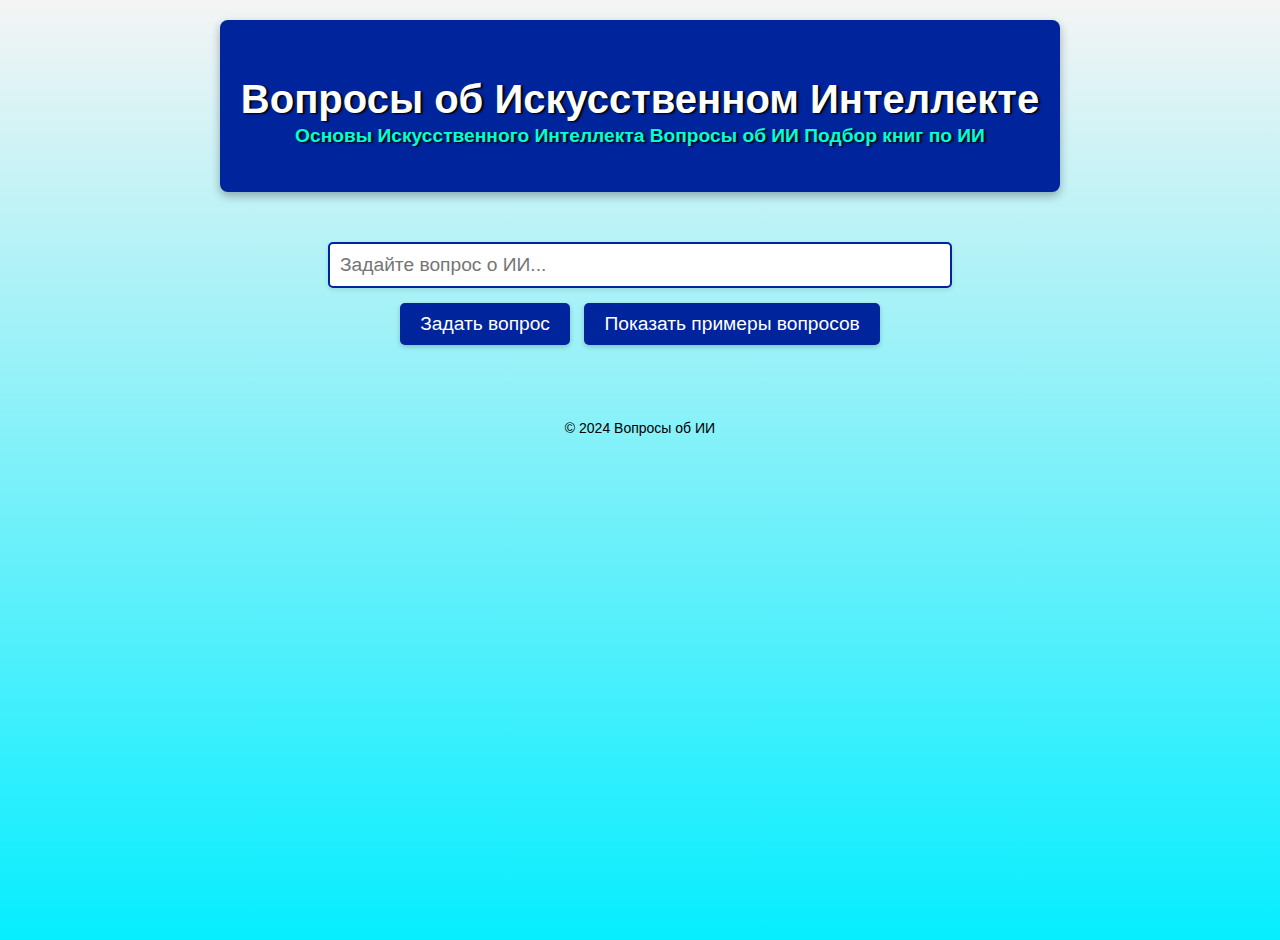
<file: page3.html>
<!DOCTYPE html>
<html lang="ru">
<head>
    <meta charset="UTF-8">
    <meta name="viewport" content="width=device-width, initial-scale=1.0">
    <title>Вопросы об ИИ</title>
    <link rel="stylesheet" href="CSS/style-page3.css">
    <script src="Java/JavaScriptspage3.js" defer></script>
</head>
<body>
    <header>
        <h1>Вопросы об Искусственном Интеллекте</h1>
        <div class="nav-head">
            <nav>
                <a href="page1.html" target="_blank"><b>Основы Искусственного Интеллекта</b></a>
                <a href="page3.html" target="_blank"><b>Вопросы об ИИ</b></a>
                <a href="page2.html" target="_blank"><b>Подбор книг по ИИ</b></a>
            </nav>
        </div>
    </header>

    <main>
        <section id="qa-section">
            <input type="text" id="user-question" placeholder="Задайте вопрос о ИИ...">
            <button onclick="askQuestion()">Задать вопрос</button>
            <button onclick="showExamples()">Показать примеры вопросов</button>
            <p id="ai-response"></p>
        </section>
    </main>

    <!-- Блок с примерами вопросов, скрыт по умолчанию -->
    <div class="block-S" id="blockS" style="display: none;">
        <section id="section4">
            <h2 id="text-border">Примеры вопросов</h2>
            <ol>
                <li>Что такое ИИ?</li>
                <li>Расскажи о машинном обучении.</li>
                <li>Что такое глубокое обучение?</li>
                <li>Как работает обработка естественного языка?</li>
                <li>Объясни компьютерное зрение.</li>
            </ol>
            <button onclick="closeExamples()">Закрыть</button> <!-- Кнопка закрытия -->
        </section>
    </div>

    <footer>
        <p>&copy; 2024 Вопросы об ИИ</p>
    </footer>
</body>
</html>
</file>
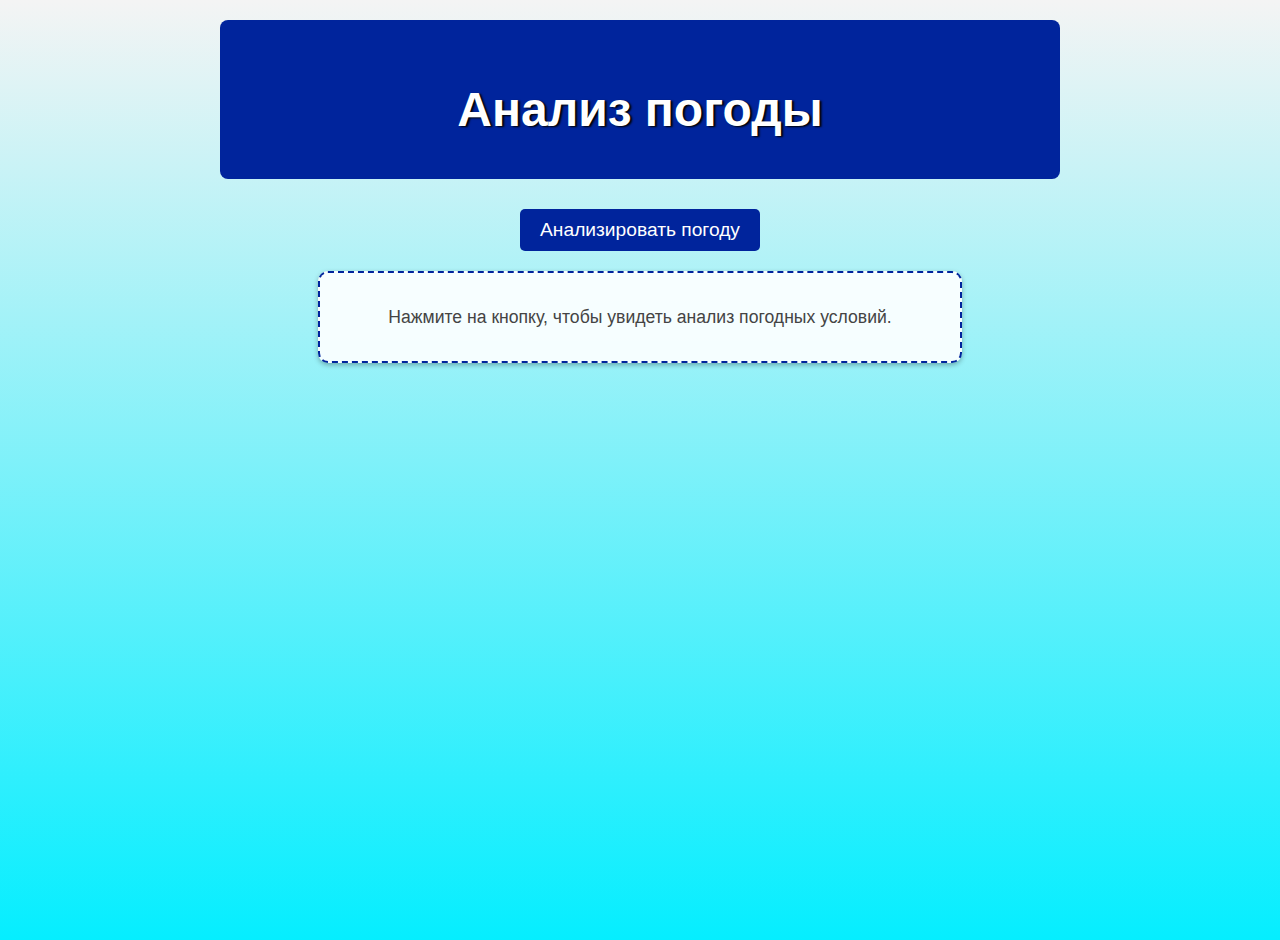
<file: page4.html>
<!DOCTYPE html>
<html lang="ru">
<head>
    <meta charset="UTF-8">
    <meta name="viewport" content="width=device-width, initial-scale=1.0">
    <title>Анализ погоды</title>
    <link rel="stylesheet" href="CSS/style-page4.css">
</head>
<body>
    <header>
        <h1>Анализ погоды</h1>
    </header>

    <button id="analyzeBtn">Анализировать погоду</button>

    <div id="weatherData">
        <p>Нажмите на кнопку, чтобы увидеть анализ погодных условий.</p>
    </div>

    <script src="Java/JavaScriptspage4.js"></script>
</body>
</html>
</file>
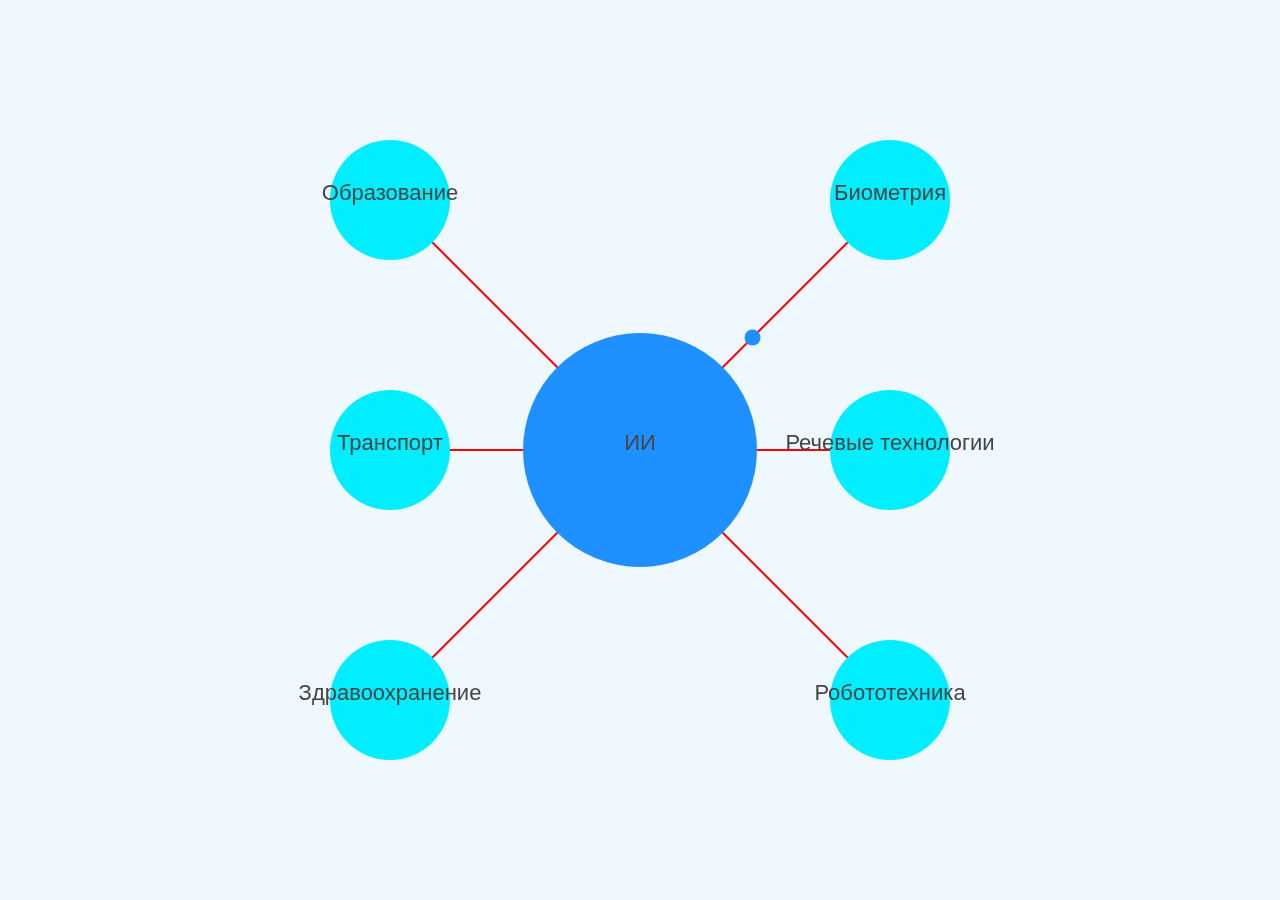
<file: page5.html>
<!DOCTYPE html>
<html lang="ru">
<head>
  <meta charset="UTF-8">
  <meta name="viewport" content="width=device-width, initial-scale=1.0">
  <title>Анимация круга ИИ</title>
  <style>
    /* Стили для страницы и элементов */
    body {
      margin: 0;
      height: 100vh;
      display: flex;
      justify-content: center;
      align-items: center;
      background-color: #f0f8ff;
      overflow: hidden;
      font-family: "bender", sans-serif;
    }

    canvas {
      position: absolute;
      top: 0;
      left: 0;
      pointer-events: none; 
    }

    svg {
      position: relative;
      width: 800px;
      height: 800px;
    }

    circle {
      fill: #1e90ff; 
      cursor: pointer;
      transition: fill 0.3s; 
    }

    circle:hover {
      fill: #87cefa; 
    }

    .category-circle {
      fill: #00eeff; 
    }

    text {
      fill: #444; 
      font-size: 22px;
      font-family: "bender", sans-serif;
      text-anchor: middle; 
    }
  </style>
</head>
<body>
  <canvas id="canvas"></canvas>

  <svg viewBox="0 0 800 800">
    <!-- Центральный круг с текстом -->
    <circle id="central" cx="400" cy="400" r="100" />
    <text x="400" y="400">ИИ</text>

    <!-- Круги для категорий -->
    <circle class="category-circle" cx="650" cy="150" r="60" />
    <text x="650" y="150">Биометрия</text>

    <circle class="category-circle" cx="650" cy="400" r="60" />
    <text x="650" y="400">Речевые технологии</text>

    <circle class="category-circle" cx="650" cy="650" r="60" />
    <text x="650" y="650">Робототехника</text>

    <circle class="category-circle" cx="150" cy="150" r="60" />
    <text x="150" y="150">Образование</text>

    <circle class="category-circle" cx="150" cy="400" r="60" />
    <text x="150" y="400">Транспорт</text>

    <circle class="category-circle" cx="150" cy="650" r="60" />
    <text x="150" y="650">Здравоохранение</text>
  </svg>

  <script>
    // Получаем элементы canvas и SVG
    const canvas = document.getElementById('canvas');
    const ctx = canvas.getContext('2d');
    const svg = document.querySelector('svg');

    // Устанавливаем размеры canvas
    canvas.width = window.innerWidth;
    canvas.height = window.innerHeight;

    // Получаем центральный круг и категории
    const centralCircle = document.getElementById('central');
    const categoryCircles = document.querySelectorAll('.category-circle');

    let currentTarget = 0; 
    const animationCircle = { x: 400, y: 400, progress: 0 }; 

    // Параметры для анимации центрального круга
    let centralRadius = 100; 
    let scalingDirection = 1; 

    // Функция для получения позиции круга
    function getCirclePosition(circle) {
      const rect = svg.getBoundingClientRect(); 
      const cx = parseFloat(circle.getAttribute('cx')) + rect.left; 
      const cy = parseFloat(circle.getAttribute('cy')) + rect.top; 
      return { x: cx, y: cy }; 
    }

    // Функция для рисования линий от центрального круга
    function drawLines() {
      ctx.clearRect(0, 0, canvas.width, canvas.height); // Очистка canvas

      const { x: startX, y: startY } = getCirclePosition(centralCircle); 
      const { x: endX, y: endY } = getCirclePosition(categoryCircles[currentTarget]); 

      ctx.strokeStyle = "red"; 
      ctx.lineWidth = 2; 

      // Рисуем линии для всех категорий
      categoryCircles.forEach((circle) => { 
        const { x, y } = getCirclePosition(circle);
        ctx.beginPath();
        ctx.moveTo(startX, startY);
        ctx.lineTo(x, y);
        ctx.stroke();
      });
    }

    // Функция для анимации маленького круга
    function animateCircle() {
      drawLines(); 

      const { x: startX, y: startY } = getCirclePosition(centralCircle); 
      const { x: endX, y: endY } = getCirclePosition(categoryCircles[currentTarget]); 

      // Вычисляем координаты для анимации
      animationCircle.x = startX + (endX - startX) * animationCircle.progress;
      animationCircle.y = startY + (endY - startY) * animationCircle.progress;

      // Рисуем маленький круг
      ctx.beginPath();
      ctx.arc(animationCircle.x, animationCircle.y, 8, 0, Math.PI * 2); 
      ctx.fillStyle = "#1e90ff"; 
      ctx.fill(); 

      // Анимация изменения размера центрального круга
      centralRadius += scalingDirection * 0.5; // Изменяем радиус

      // Переключаем направление изменения размера, если достигли предела
      if (centralRadius >= 120 || centralRadius <= 80) {
        scalingDirection *= -1; // Изменяем направление
      }

      // Обновляем радиус центрального круга
      centralCircle.setAttribute('r', centralRadius);

      animationCircle.progress += 0.01; // Увеличиваем прогресс анимации

      if (animationCircle.progress >= 1) { // Если анимация завершена
        animationCircle.progress = 0; // Сбрасываем прогресс
        currentTarget = (currentTarget + 1) % categoryCircles.length; // Переходим к следующей категории
      }

      requestAnimationFrame(animateCircle); 
    }

    // Обработчик изменения размера окна
    window.addEventListener('resize', () => {
      canvas.width = window.innerWidth; 
      canvas.height = window.innerHeight; 
    });

    animateCircle(); // Запускаем анимацию
  </script>
</body>
</html>
</file>
<file: CSS/style-page3.css>
/* Основные стили */
body {
    background: linear-gradient(to bottom, #f4f4f4, #05eeff);
    font-family: "Arial", sans-serif;
    line-height: 1.6;
    padding: 20px;
    margin: 0;
    min-height: 100vh;
    display: flex;
    flex-direction: column;
    align-items: center;
}

/* Заголовок */
header {
    background: #00249c;
    color: #fff;
    padding: 20px;
    text-align: center;
    text-shadow: 2px 1px 2px #000;
    border-radius: 8px;
    margin-bottom: 30px;
    width: 100%;
    max-width: 800px;
    box-shadow: 0 4px 10px rgba(0, 0, 0, 0.3);
}

h1 {
    font-size: 2.5em;
    margin-bottom: 10px;
}

/* Поле для ввода вопроса */
#user-question {
    padding: 10px;
    width: 80%;
    max-width: 600px;
    font-size: 1.2em;
    border: 2px solid #00249c;
    border-radius: 5px;
    outline: none;
    transition: border-color 0.3s ease, box-shadow 0.3s ease;
    margin-bottom: 15px;
    box-shadow: 0 2px 5px rgba(0, 0, 0, 0.1);
}

#user-question:focus {
    border-color: #00ffd5;
    box-shadow: 0 0 10px rgba(0, 255, 213, 0.5);
}

/* Кнопка */
button {
    padding: 10px 20px;
    background-color: #00249c;
    color: #fff;
    border: none;
    border-radius: 5px;
    font-size: 1.2em;
    cursor: pointer;
    transition: background-color 0.3s ease, transform 0.3s ease;
    margin: 0 5px; /* Добавлен отступ для кнопок */
    box-shadow: 0 2px 5px rgba(0, 0, 0, 0.2);
}

button:hover {
    background-color: #00ffd5;
    transform: scale(1.05);
}

/* Секция вопросов и ответов */
#qa-section {
    text-align: center;
    margin-top: 20px;
}

#ai-response {
    margin-top: 10px;
    font-weight: bold;
    font-size: 1.8em;
    color: #333;
}

/* Блок с примерами вопросов */
.block-S {
    display: none; /* По умолчанию скрыт */
    text-align: center;
    margin-top: 30px;
    width: 100%;
    max-width: 800px;
    background: rgba(255, 255, 255, 0.9);
    border-radius: 8px;
    padding: 20px;
    box-shadow: 0 4px 10px rgba(0, 0, 0, 0.3);
}

.block-S h2 {
    font-size: 2em;
    margin-bottom: 10px;
}

.block-S ol {
    font-size: 1.2em;
}

/* Подвал */
footer {
    text-align: center;
    margin-top: 30px;
    font-size: 14px;
}

/* Навигация */
.nav-head {
    margin-bottom: 20px;
    margin-top: -20px;
    font-size: 1.2em;
}

.nav-head a {
    color: #00ffd5;
    text-decoration: none;
    border-radius: 5px;
    transition: background-color 0.3s ease, color 0.3s ease;
}

.nav-head a:hover {
    color: rgb(251, 255, 0);
    background-color: rgba(0, 123, 255, 0.2);
    text-decoration: underline;
    border: 2px solid rgba(0, 0, 0, 0.2);
}

.nav-head a:visited {
    color: rgb(99, 99, 99); 
}

/* Адаптивность */
@media (max-width: 768px) {
    #user-question, button {
        width: 90%;
        max-width: none;
    }

    .block-S {
        padding: 15px;
    }
}
</file>
<file: CSS/style-page4.css>
/* Основные стили */
body {
    background: linear-gradient(to bottom, #f4f4f4, #05eeff);
    font-family: "bender", sans-serif;
    line-height: 1.6;
    padding: 20px;
    margin: 0;
    min-height: 100vh;
    display: flex;
    flex-direction: column;
    align-items: center;
}

/* Заголовок */
header {
    background: #00249c;
    color: #fff;
    padding: 20px;
    text-align: center;
    text-shadow: 2px 1px 2px #000;
    border-radius: 8px;
    margin-bottom: 30px;
    width: 100%;
    max-width: 800px;
}

h1 {
    font-size: 3em;
    margin-bottom: 10px;
}

/* Кнопка */
button {
    padding: 10px 20px;
    background-color: #00249c;
    color: #fff;
    border: none;
    border-radius: 5px;
    font-size: 1.2em;
    cursor: pointer;
    transition: background-color 0.3s ease, transform 0.3s ease;
    margin-bottom: 20px;
}

button:hover {
    background-color: #00ffd5;
    transform: scale(1.05);
}

/* Секция для вывода данных */
#weatherData {
    background-color: rgba(255, 255, 255, 0.9);
    border: 2px dashed #00249c;
    border-radius: 10px;
    box-shadow: 0 2px 5px rgba(0, 0, 0, 0.3);
    width: 80%;
    max-width: 600px;
    padding: 20px;
    text-align: center;
}

p {
    color: #444;
    font-size: 1.1em;
    margin: 10px 0;
}
</file>
